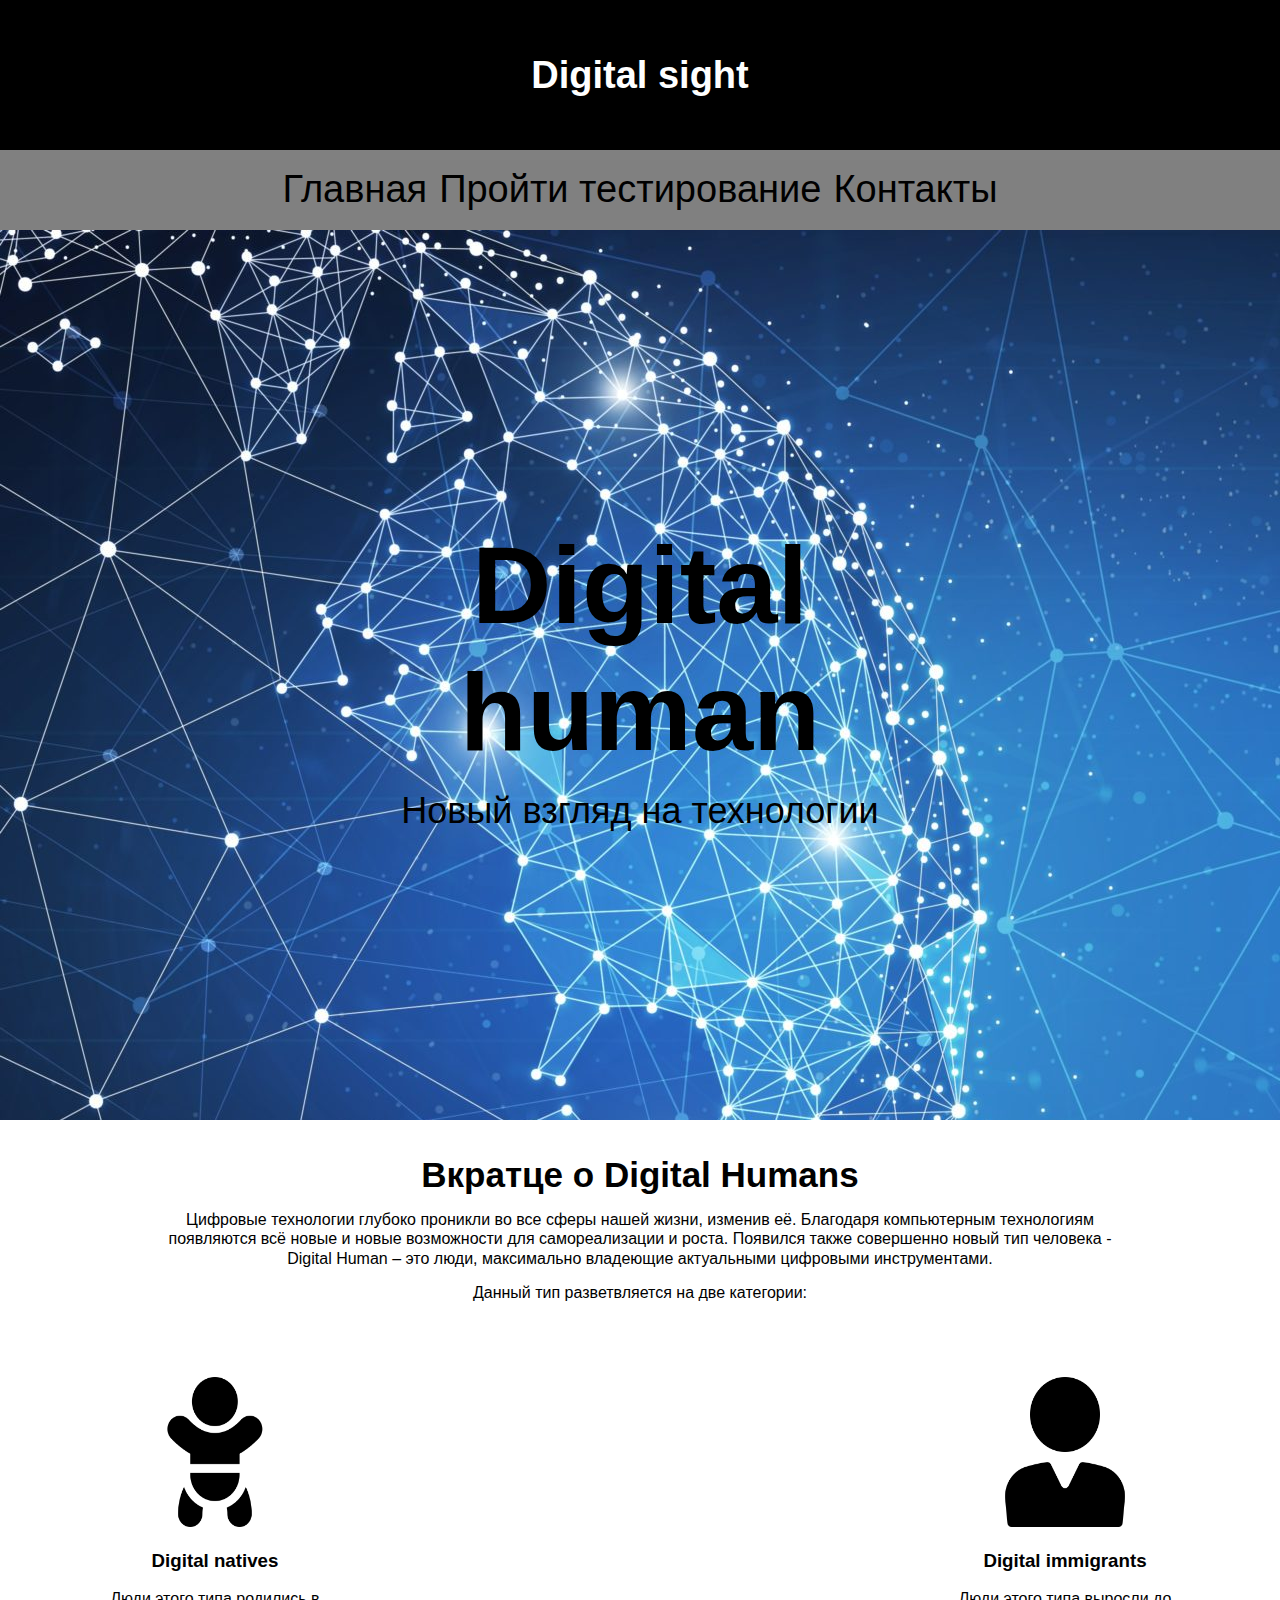
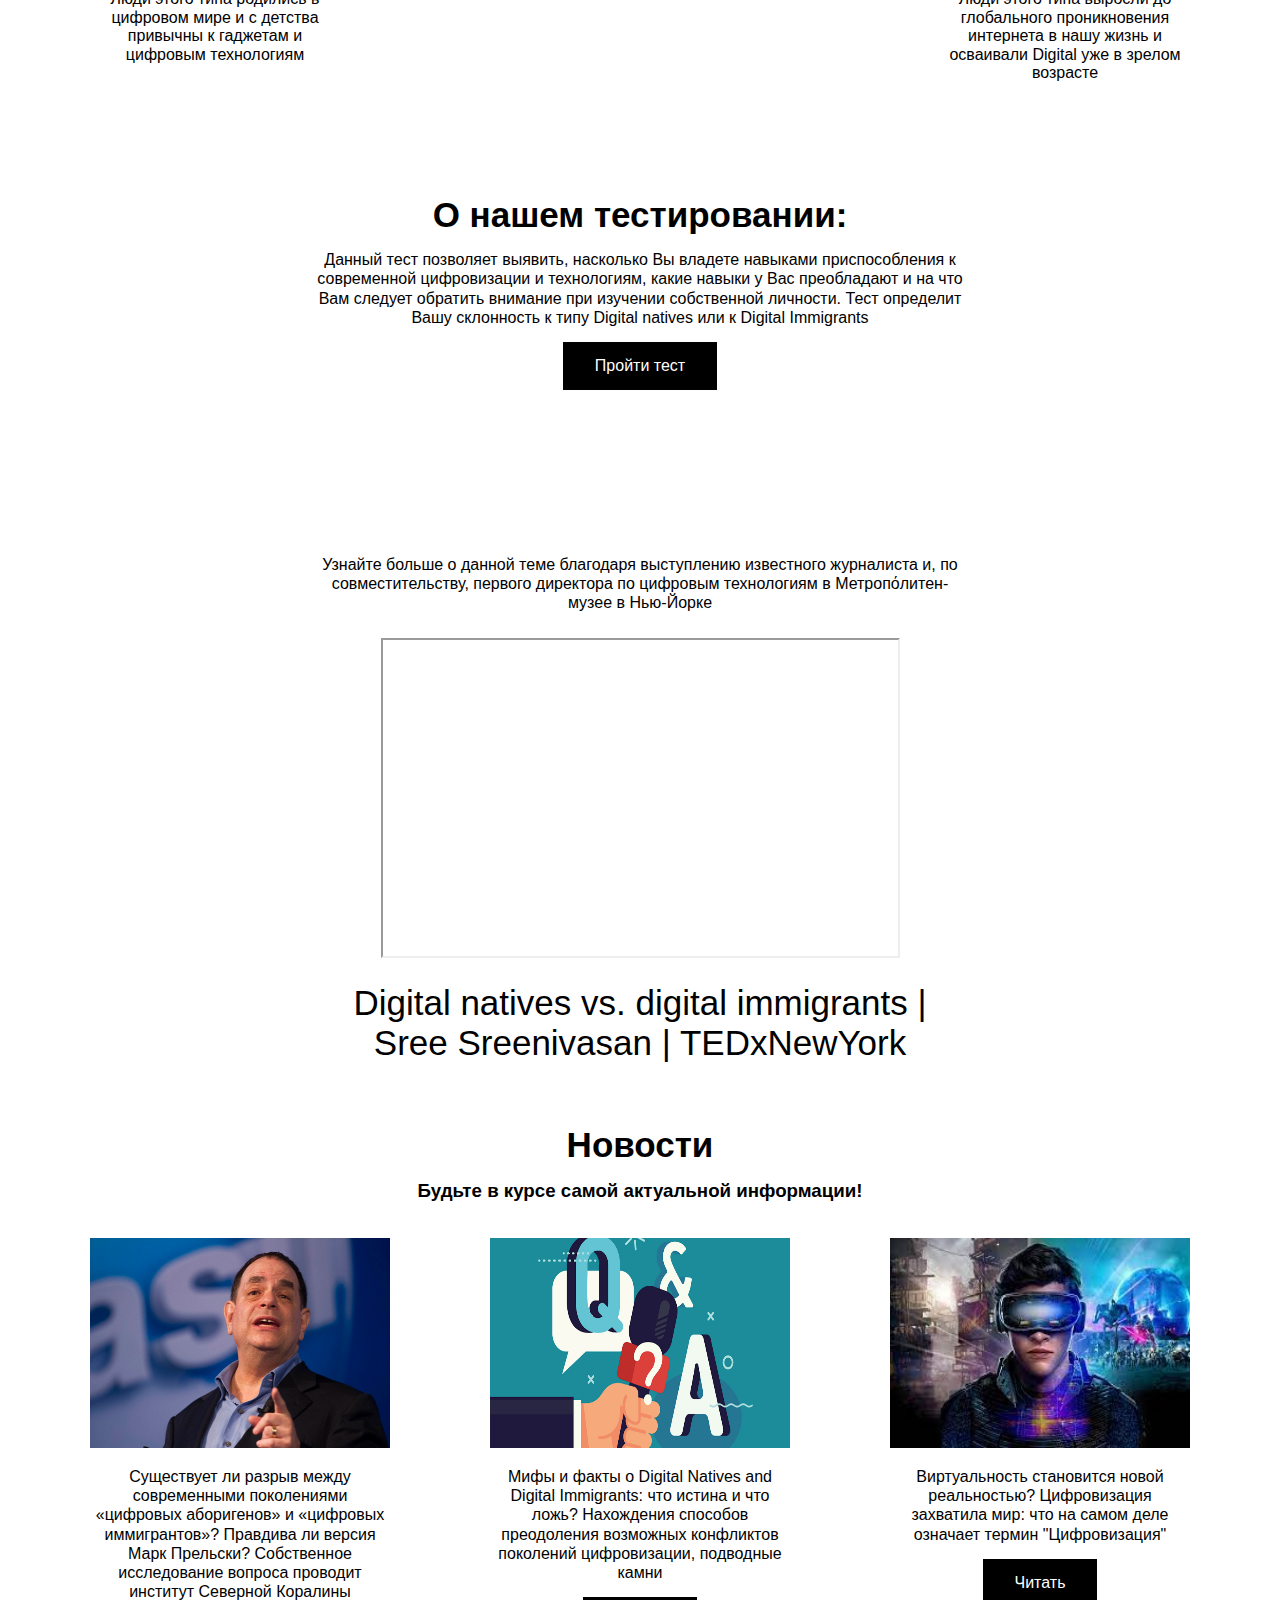
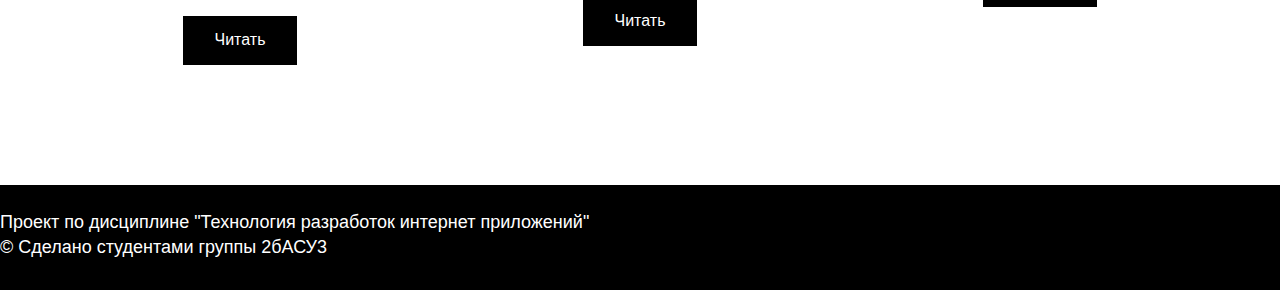
<file: demon_anall/index.html>
<!DOCTYPE html>
<html lang="ru">
    <head>
        <meta name="viewport" content="width=device-width, initial-scale=1" />
        <meta charset="UTF-8" />
        <link rel="stylesheet" href="../demon_anall/blocks/pages/index.css">
        <title>Digital human</title>
      </head>
    <body class="page">
        <header class="header">
            <h2 class="header__title">Digital sight</h2>
        </header>
        <main>
            <script src="https://apps.elfsight.com/p/platform.js" defer></script>
<div class="elfsight-app-1237503e-0d46-4d71-a837-74a90fdd86a0"></div>
        <section class="buttons">
                <form action="../demon_anall/index.html">
                    <button class="button">Главная</button>
                </form>
                <form action="../demon_anall/test.html">
                    <button class="button">Пройти тестирование</button>
                </form>
                <form action="../demon_anall/contacts.html">
                    <button class="button">Контакты</button>
                </form>
        </section>
        <section class="main-page">
            <h2 class="main-page__title">Digital human</h2>
            <p class="main-page__subtitle">Новый взгляд на технологии</p>
        </section>
        <section class="main-info">
            <h3 class="main-info__title">Вкратце о Digital Humans</h3>
            <p class="main-info__subtitle">Цифровые технологии глубоко проникли во все сферы нашей жизни, изменив её. Благодаря компьютерным технологиям появляются всё новые и новые возможности для самореализации и роста. Появился также совершенно новый тип человека - Digital Human – это люди, максимально владеющие актуальными цифровыми инструментами.</p>
            <p class="main-info__text">Данный тип разветвляется на две категории:</p>
            <div class="table">
                <div class="table__cell">
                    <img class="table__pic" src="./images/baby.png">
                    <h3 class="table__title">Digital natives</h3>
                    <p class="table__text">Люди этого типа родились в цифровом мире и c детства привычны к гаджетам и цифровым технологиям</p>
                </div>
                <div class="table__cell">
                    <img class="table__pic" src="./images/human.png">
                    <h3 class="table__title">Digital immigrants</h3>
                    <p class="table__text">Люди этого типа выросли до глобального проникновения интернета в нашу жизнь и осваивали Digital уже в зрелом возрасте</p>
                </div>
            </div>
        </section>
        <section class="about-test">
            <h2 class="about-test__title">О нашем тестировании:</h2>
            <p class="about-test__text">Данный тест позволяет выявить, насколько Вы владете навыками приспособления к современной цифровизации и технологиям, какие навыки у Вас преобладают и на что Вам следует обратить внимание при изучении собственной личности. Тест определит Вашу склонность к типу Digital natives или к Digital Immigrants</p>
            <div class="about-test__nigger">
                <form action="../demon_anall/test.html">
                    <button class="about-test__button">Пройти тест</button>
                </form>
            </div>
        </section>
        <section class="video">
            <p class="video__subtitle">Узнайте больше о данной теме благодаря выступлению известного журналиста и, по совместительству, первого директора по цифровым технологиям в Метропόлитен-музее в Нью-Йорке</p>
            <div class="video__iframes">
                <iframe class="video__iframe" src="https://www.youtube.com/embed/n_9gI0B4nS4"></iframe>
            </div>
            <p class="video__text">Digital natives vs. digital immigrants | Sree Sreenivasan | TEDxNewYork</p>
        </section>
        <section class="news">
            <h2 class="news__title">Новости</h2>
            <h3 class="news__subtitle">Будьте в курсе самой актуальной информации!</h3>
            <div class="news_table">
                <div class="news_table__cell">
                    <img class="news_table__pic" src="./images/Новости-1.jpg">
                    <p class="news_table__text">Существует ли разрыв между современными поколениями «цифровых аборигенов» и «цифровых иммигрантов»? Правдива ли версия Марк Прельски? Собственное исследование вопроса проводит институт Северной Коралины</p>
                    <div class="news_table__buttons">
                        <form action="http://www.technologysource.org/article/digital_natives_digital_immigrants/">
                            <button class="news_table__button">Читать</button>
                        </form>
                    </div>
                </div>
                <div class="news_table__cell">
                    <img class="news_table__pic" src="./images/Innovit-QA.jpg">
                    <p class="news_table__text">Мифы и факты о Digital Natives and Digital Immigrants: что истина и что ложь? Нахождения способов преодоления возможных конфликтов поколений цифровизации, подводные камни</p>
                    <div class="news_table__buttons">
                        <form action="https://www.euruni.edu/blog/digital-natives-vs-digital-immigrants/">
                            <button class="news_table__button">Читать</button>
                        </form>
                    </div>
                </div>
                <div class="news_table__cell">
                    <img class="news_table__pic" src="./images/Без названия.jpg">
                    <p class="news_table__text">Виртуальность становится новой реальностью? Цифровизация захватила мир: что на самом деле означает термин "Цифровизация"</p>
                    <div class="news_table__buttons">
                        <form action="https://infoticker.ch/artikel/das-leben-verschmilzt-mit-der-digitalen-welt-digital-natives-mehr-online-als-offline-208702">
                            <button class="news_table__button">Читать</button>
                        </form>
                    </div>
                </div>
            </div>
        </section>
    </main>
    <footer class="footer">
        <p class="footer__text">Проект по дисциплине "Технология разработок интернет приложений"</p>
        <p class="footer__authors">&copy; Сделано студентами группы 2бАСУ3</p>
    </footer>
    </body>
</html>
</file>
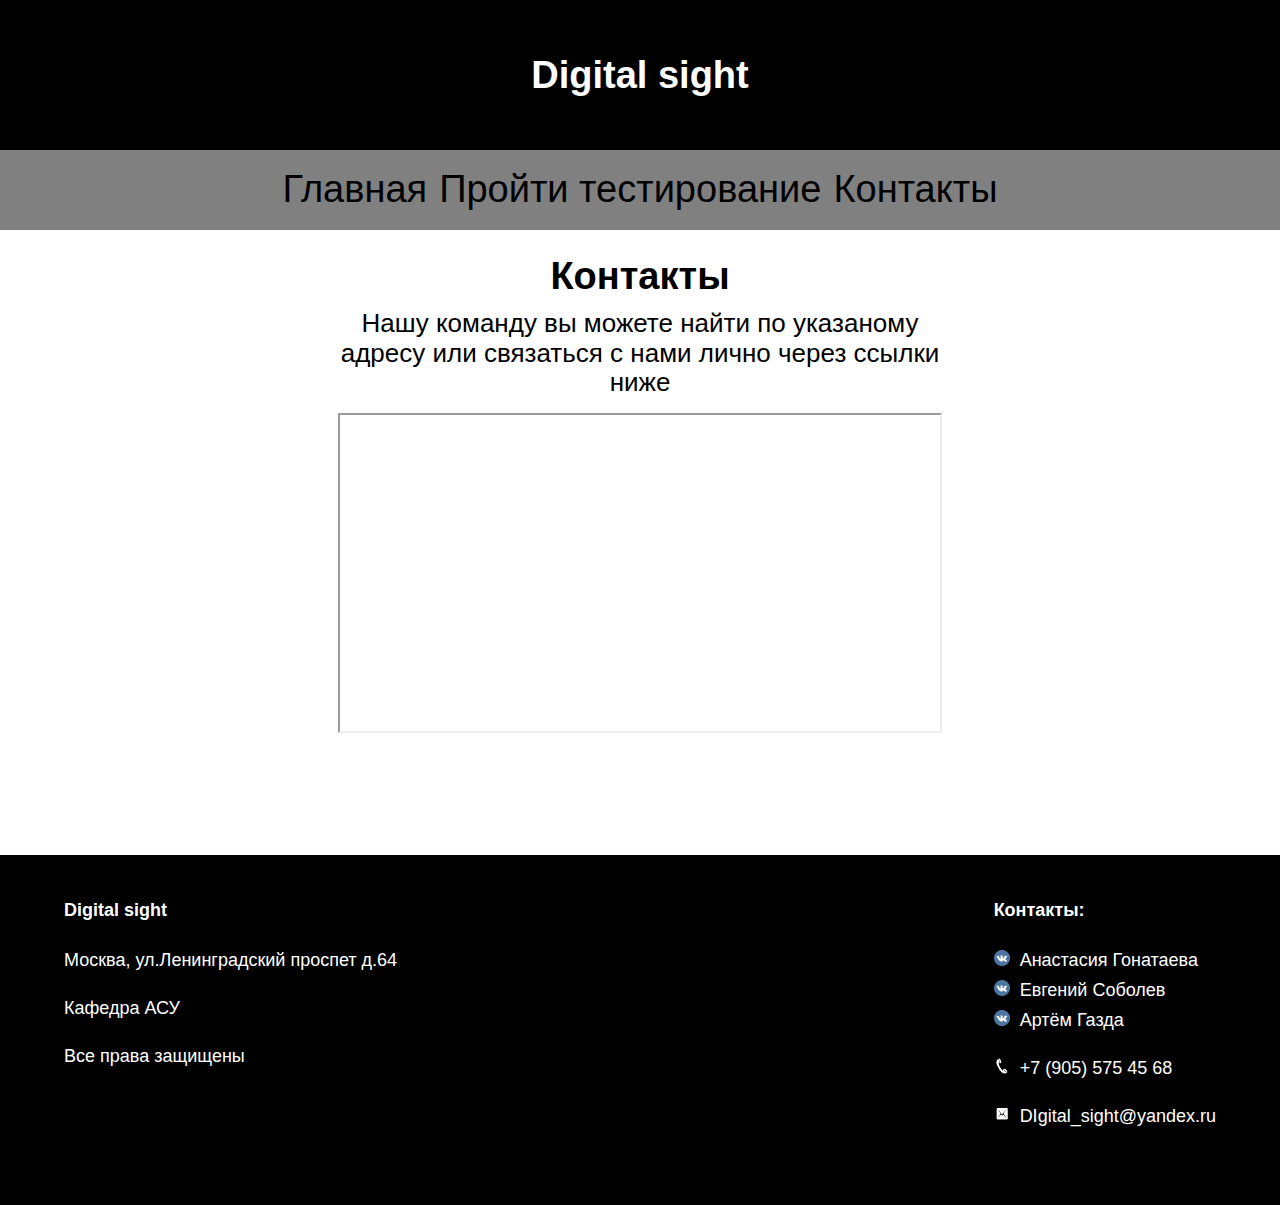
<file: demon_anall/contacts.html>
<!DOCTYPE html>
<html lang="ru">
    <head>
        <meta name="viewport" content="width=device-width, initial-scale=1" />
        <meta charset="UTF-8" />
        <link rel="stylesheet" href="../demon_anall/blocks/pages/index.css">
        <title>Digital human</title>
      </head>
    <body class="page">
        <header class="header">
            <h2 class="header__title">Digital sight</h2>
        </header>
        <main>
            <script src="https://apps.elfsight.com/p/platform.js" defer></script>
<div class="elfsight-app-1237503e-0d46-4d71-a837-74a90fdd86a0"></div>
            <section class="buttons">
                <form action="../demon_anall/index.html">
                    <button class="button">Главная</button>
                </form>
                <form action="../demon_anall/test.html">
                    <button class="button">Пройти тестирование</button>
                </form>
                <form action="../demon_anall/contacts.html">
                    <button class="button">Контакты</button>
                </form>
        </section>
        <section class="contacts">
            <h2 class="contacts__title">Контакты</h2>
            <p class="contacts__text">Нашу команду вы можете найти по указаному адресу или связаться с нами лично через ссылки ниже</p>
            <div class="contacts__iframes">
                <iframe class="contacts__iframe" src="https://yandex.ru/map-widget/v1/-/CCUb4Mg-DA"></iframe>
            </div>
        </section>
        </main>
        <footer class="feedback">
            <div class="feedback__columns">
                <div class="feedback__column feedback__column_content_info">
                    <h2 class="feedback__column-heading">Digital sight</h2>
                    <nav>
                      <ul class="feedback__column-links">
                        <li>
                          <p class="feedback__column-link">Москва, ул.Ленинградский проспет д.64</p>
                        </li>
                        <li>
                          <p class="feedback__column-link">Кафедра АСУ</p>
                        </li>
                        <li>
                          <p class="feedback__column-link">Все права защищены</p>
                        </li>
                      </ul>
                    </nav>
                  </div>
                  <div class="feedback__column feedback__column_content_social">
                    <h2 class="feedback__column-heading">Контакты:</h2>
                    <nav>
                      <ul class="feedback__column-links">
                        <li>
                          <a href="https://vk.com/nurkagon" class="feedback__column-link"><img class="feedback__social-icon" src="../demon_anall/images/145813.png" >Анастасия Гонатаева</a>
                        </li>      
                        <li>
                          <a href="https://vk.com/jenyasobolev1" class="feedback__column-link"><img class="feedback__social-icon" src="../demon_anall/images/145813.png">Евгений Соболев</a>
                        </li>
                        <li>
                          <a href="https://vk.com/artem_kawaii" class="feedback__column-link"><img class="feedback__social-icon" src="../demon_anall/images/145813.png">Артём Газда</a>
                        </li>
                        <li>
                            <p class="feedback__column-link"><img class="feedback__social-icon" src="../demon_anall/images/Phone.png">+7 (905) 575 45 68</p>
                        </li>
                        <li>
                            <p class="feedback__column-link"><img class="feedback__social-icon" src="../demon_anall/images/Mail.png">DIgital_sight@yandex.ru</p>
                        </li>
                      </ul>
                    </nav>
                  </div>
                </div>
        </footer>
    </body>
</html>
</file>
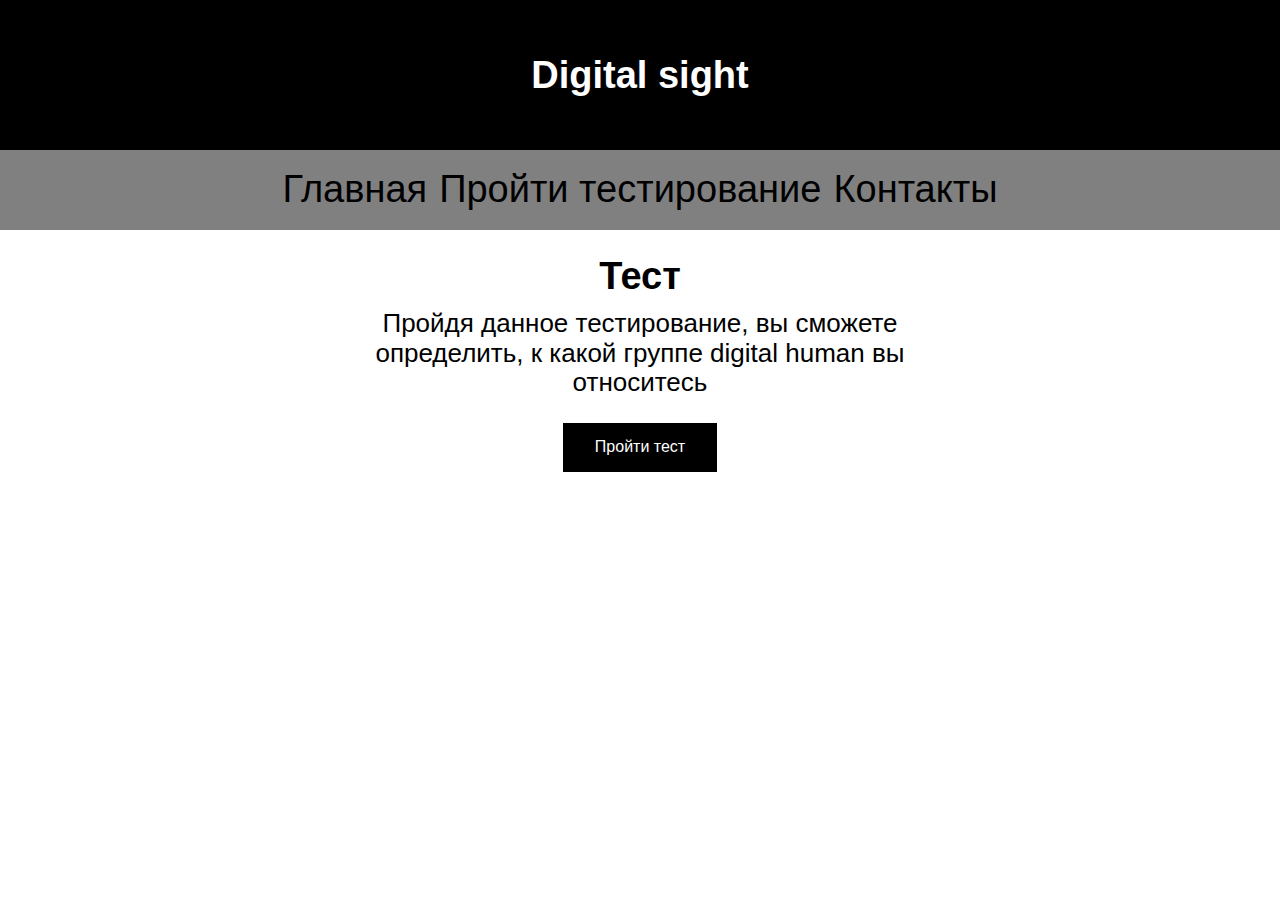
<file: demon_anall/test.html>
<!DOCTYPE html>
<html lang="ru">
    <head>
        <meta name="viewport" content="width=device-width, initial-scale=1" />
        <meta charset="UTF-8" />
        <link rel="stylesheet" href="../demon_anall/blocks/pages/index.css">
        <title>Digital human</title>
      </head>
    <body class="page">
        <header class="header">
            <h2 class="header__title">Digital sight</h2>
        </header>
        <main>
            <script src="https://apps.elfsight.com/p/platform.js" defer></script>
<div class="elfsight-app-1237503e-0d46-4d71-a837-74a90fdd86a0"></div>
            <section class="buttons">
                <form action="../demon_anall/index.html">
                    <button class="button">Главная</button>
                </form>
                <form action="../demon_anall/test.html">
                    <button class="button">Пройти тестирование</button>
                </form>
                <form action="../demon_anall/contacts.html">
                    <button class="button">Контакты</button>
                </form>
            </section>
            <section class="test">
                <h2 class="test__title">Тест</h2>
                <p class="test__text">Пройдя данное тестирование, вы сможете определить, к какой группе digital human вы относитесь</p>
            </section>
            <section class="gay">
                <div class="about-test__nigger">
                    <form action="https://docs.google.com/forms/d/e/1FAIpQLSdW6_Z13cL2s-VHiDnkAFgnLBs6A_jLypFWJAyTyYPLVusznA/viewform">
                        <button class="about-test__button">Пройти тест</button>
                    </form>
                </div>
            </section>
        </main>
    </body>
</html>
</file>
<file: demon_anall/blocks/pages/index.css>
@import url(../vendor/normalize.css);
@import url(../page/page.css);

@import url(../header/header.css);
@import url(../header/__title/header__title.css);
@import url(../buttons/buttons.css);
@import url(../buttons/button/button.css);
@import url(../main-page/main-page.css);
@import url(../main-page/__title/main-page__title.css);
@import url(../main-page/__subtitle/main-page__subtitle.css);
@import url(../main-info/main-info.css);
@import url(../main-info/__title/main-info__title.css);
@import url(../main-info/__subtitle/main-info__subtitle.css);
@import url(../main-info/__text/main-info__text.css);
@import url(../table/table.css);
@import url(../table/__cell/table__cell.css);
@import url(../table/__pic/table__pic.css);
@import url(../table/__title/table__title.css);
@import url(../table/__text/table__text.css);
@import url(../about-test/about-test.css);
@import url(../about-test/about-test__title/about-test__title.css);
@import url(../about-test/about-test__text/about-test__text.css);
@import url(../about-test/__nigger/about-test__nigger.css);
@import url(../about-test/about-test__button/about-test__button.css);
@import url(../video/video.css);
@import url(../video/__subtitle/video__subtitle.css);
@import url(../video/__iframes/video__iframes.css);
@import url(../video/__iframe/video__iframe.css);
@import url(../video/__text/video__text.css);
@import url(../news/news.css);
@import url(../news/__title/news__title.css);
@import url(../news/__subtitle/news__subtitle.css);
@import url(../news/_table/news_table.css);
@import url(../news/_table/__cell/);
@import url(../news/_table/__pic/news_table__pic.css);
@import url(../news/_table/__text/news_table__text.css);
@import url(../news/_table/__buttons/news_table__buttons.css);
@import url(../news/_table/__button/news_table__button.css);
@import url(../footer/footer.css);
@import url(../footer/__text/footer__text.css);
@import url(../footer/__authors/footer__authors.css);


@import url(../test/test.css);
@import url(../test/__title/test__title.css);
@import url(../test/__text/test__text.css);
@import url(../gay/gay.css);
@import url(../gay/__image/gay__image.css);


@import url(../contacts/contacts.css);
@import url(../contacts/__title/contacts__title.css);
@import url(../contacts/__text/contacts__text.css);
@import url(../contacts/__iframes/contacts__iframes.css);
@import url(../contacts/__iframe/contacts__iframe.css);
@import url(../feedback/feedback.css);
@import url(../feedback/__columns/feedback__columns.css);
@import url(../feedback/__column/feedback__column-heading.css);
@import url(../feedback/__column/feedback__column-links.css);
@import url(../feedback/__column/feedback__column-link.css);
@import url(../feedback/__column/feedback__social-icon.css);
</file>
